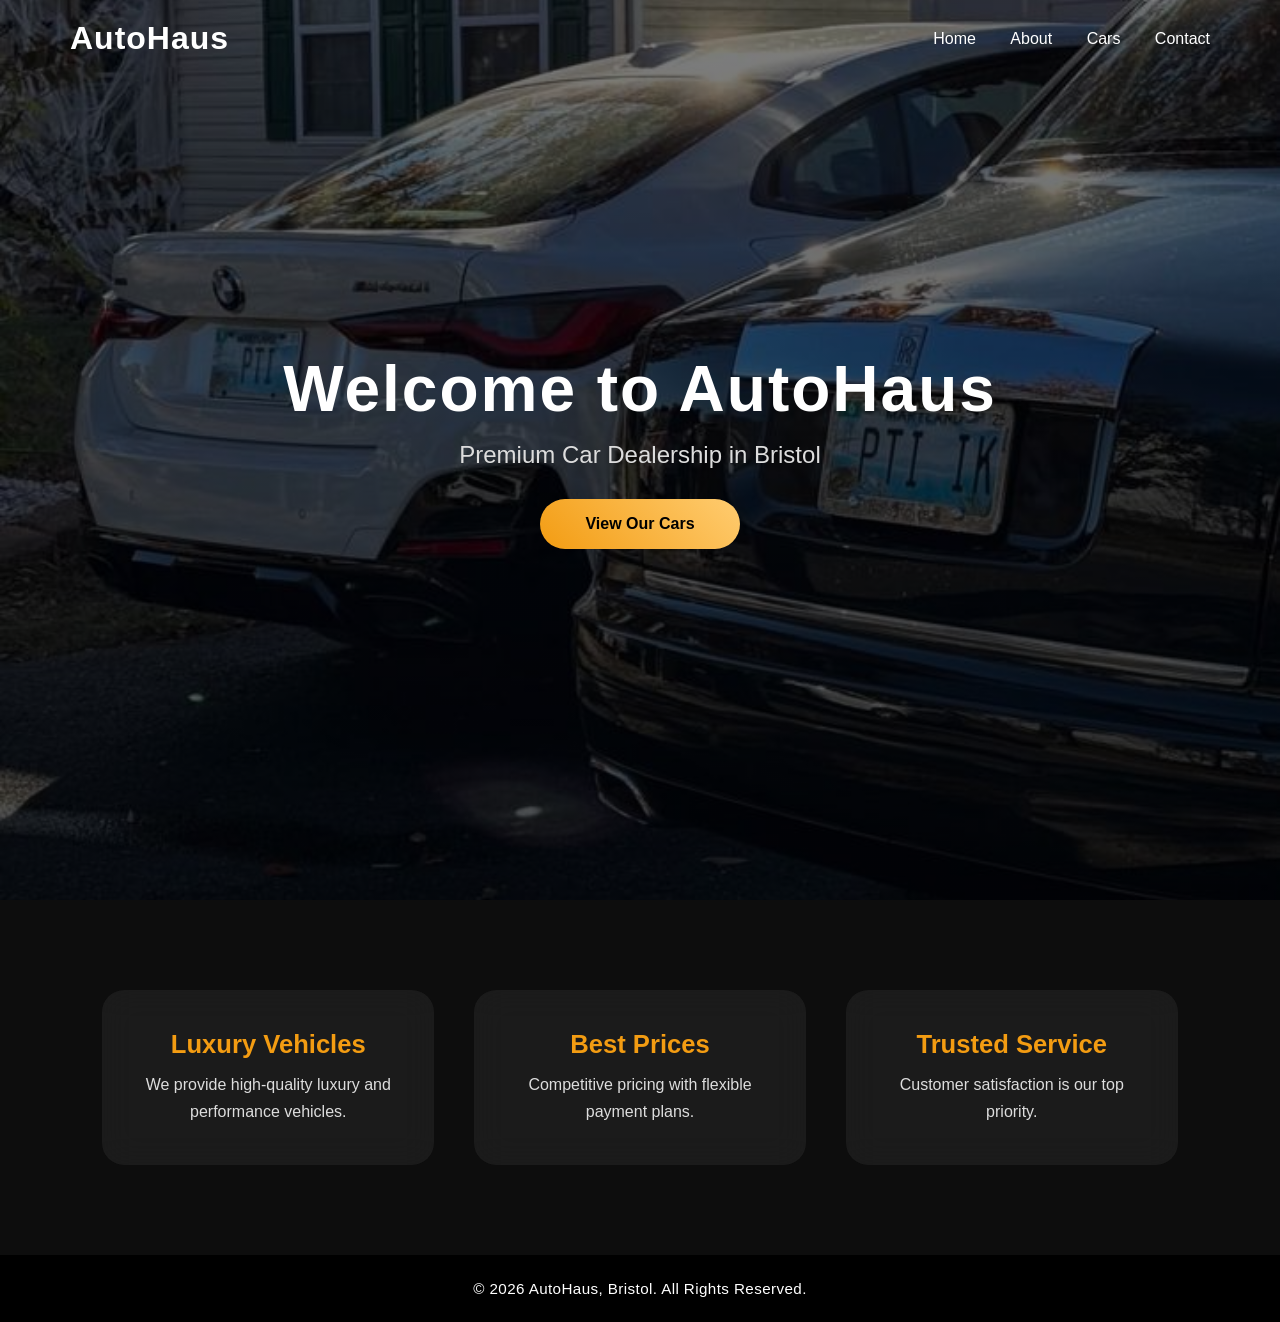
<file: index.html>
<!DOCTYPE html>
<html lang="en">
<head>
<meta charset="UTF-8">
<title>AutoHaus | Bristol</title>

<style>
/* ===== Global Styles ===== */
* {
    margin: 0;
    padding: 0;
    box-sizing: border-box;
}

body {
    font-family: 'Segoe UI', Tahoma, sans-serif;
    color: #fff;
    overflow-x: hidden;
}

/* ===== Hero Section with Background Image ===== */
.hero {
    height: 100vh;
    background: url("images/image14.jpeg") center/cover no-repeat;
    position: relative;
    display: flex;
    align-items: center;
    justify-content: center;
}

/* Dark overlay to make text pop */
.hero::before {
    content: "";
    position: absolute;
    inset: 0;
    background: linear-gradient(
        rgba(0,0,0,0.5),
        rgba(0,0,0,0.7)
    );
    z-index: 1;
}

/* Hero text styling */
.hero-text {
    position: relative;
    z-index: 2;
    text-align: center;
    animation: fadeUp 1.4s ease;
}

.hero-text h1 {
    font-size: 4rem;
    margin-bottom: 15px;
    letter-spacing: 2px;
}

.hero-text p {
    font-size: 1.5rem;
    color: #ddd;
    margin-bottom: 30px;
}

.hero-text .btn {
    display: inline-block;
    padding: 16px 45px;
    border-radius: 50px;
    background: linear-gradient(45deg, #f39c12, #ffcc70);
    color: #000;
    font-weight: bold;
    text-decoration: none;
    transition: 0.35s;
}

.hero-text .btn:hover {
    transform: scale(1.08);
    box-shadow: 0 0 30px rgba(243,156,18,0.7);
}

/* ===== Header ===== */
header {
    position: absolute;
    top: 0;
    width: 100%;
    padding: 20px 70px;
    display: flex;
    justify-content: space-between;
    align-items: center;
    z-index: 10;
}

.logo {
    font-size: 2rem;
    font-weight: bold;
    letter-spacing: 1px;
}

nav a {
    color: #fff;
    text-decoration: none;
    margin-left: 30px;
    font-size: 1rem;
    position: relative;
}

nav a::after {
    content: "";
    position: absolute;
    width: 0%;
    height: 2px;
    background: #f39c12;
    bottom: -6px;
    left: 0;
    transition: 0.3s;
}

nav a:hover::after {
    width: 100%;
}

nav a:hover {
    color: #f39c12;
}

/* ===== Features Section ===== */
.features {
    background: #0d0d0d;
    padding: 90px 8%;
    display: grid;
    grid-template-columns: repeat(auto-fit, minmax(280px, 1fr));
    gap: 40px;
}

.card {
    background: rgba(255,255,255,0.06);
    backdrop-filter: blur(16px);
    border-radius: 22px;
    padding: 40px;
    text-align: center;
    transition: 0.4s;
}

.card h3 {
    color: #f39c12;
    font-size: 1.6rem;
    margin-bottom: 12px;
}

.card p {
    color: #ddd;
    line-height: 1.7;
}

.card:hover {
    transform: translateY(-12px);
    box-shadow: 0 20px 60px rgba(243,156,18,0.25);
}

/* ===== Footer ===== */
footer {
    background: #000;
    padding: 25px;
    text-align: center;
    font-size: 0.95rem;
    letter-spacing: 0.4px;
}

/* ===== Animation ===== */
@keyframes fadeUp {
    from {
        opacity: 0;
        transform: translateY(40px);
    }
    to {
        opacity: 1;
        transform: translateY(0);
    }
}
</style>

</head>
<body>

<header>
    <div class="logo">AutoHaus</div>
    <nav>
        <a href="index.html">Home</a>
        <a href="about.html">About</a>
        <a href="cars.html">Cars</a>
        <a href="contact.html">Contact</a>
    </nav>
</header>

<section class="hero">
    <div class="hero-text">
        <h1>Welcome to AutoHaus</h1>
        <p>Premium Car Dealership in Bristol</p>
        <a href="cars.html" class="btn">View Our Cars</a>
    </div>
</section>

<section class="features">
    <div class="card">
        <h3>Luxury Vehicles</h3>
        <p>We provide high-quality luxury and performance vehicles.</p>
    </div>
    <div class="card">
        <h3>Best Prices</h3>
        <p>Competitive pricing with flexible payment plans.</p>
    </div>
    <div class="card">
        <h3>Trusted Service</h3>
        <p>Customer satisfaction is our top priority.</p>
    </div>
</section>

<footer>
    <p>© 2026 AutoHaus, Bristol. All Rights Reserved.</p>
</footer>

</body>
</html>
</file>
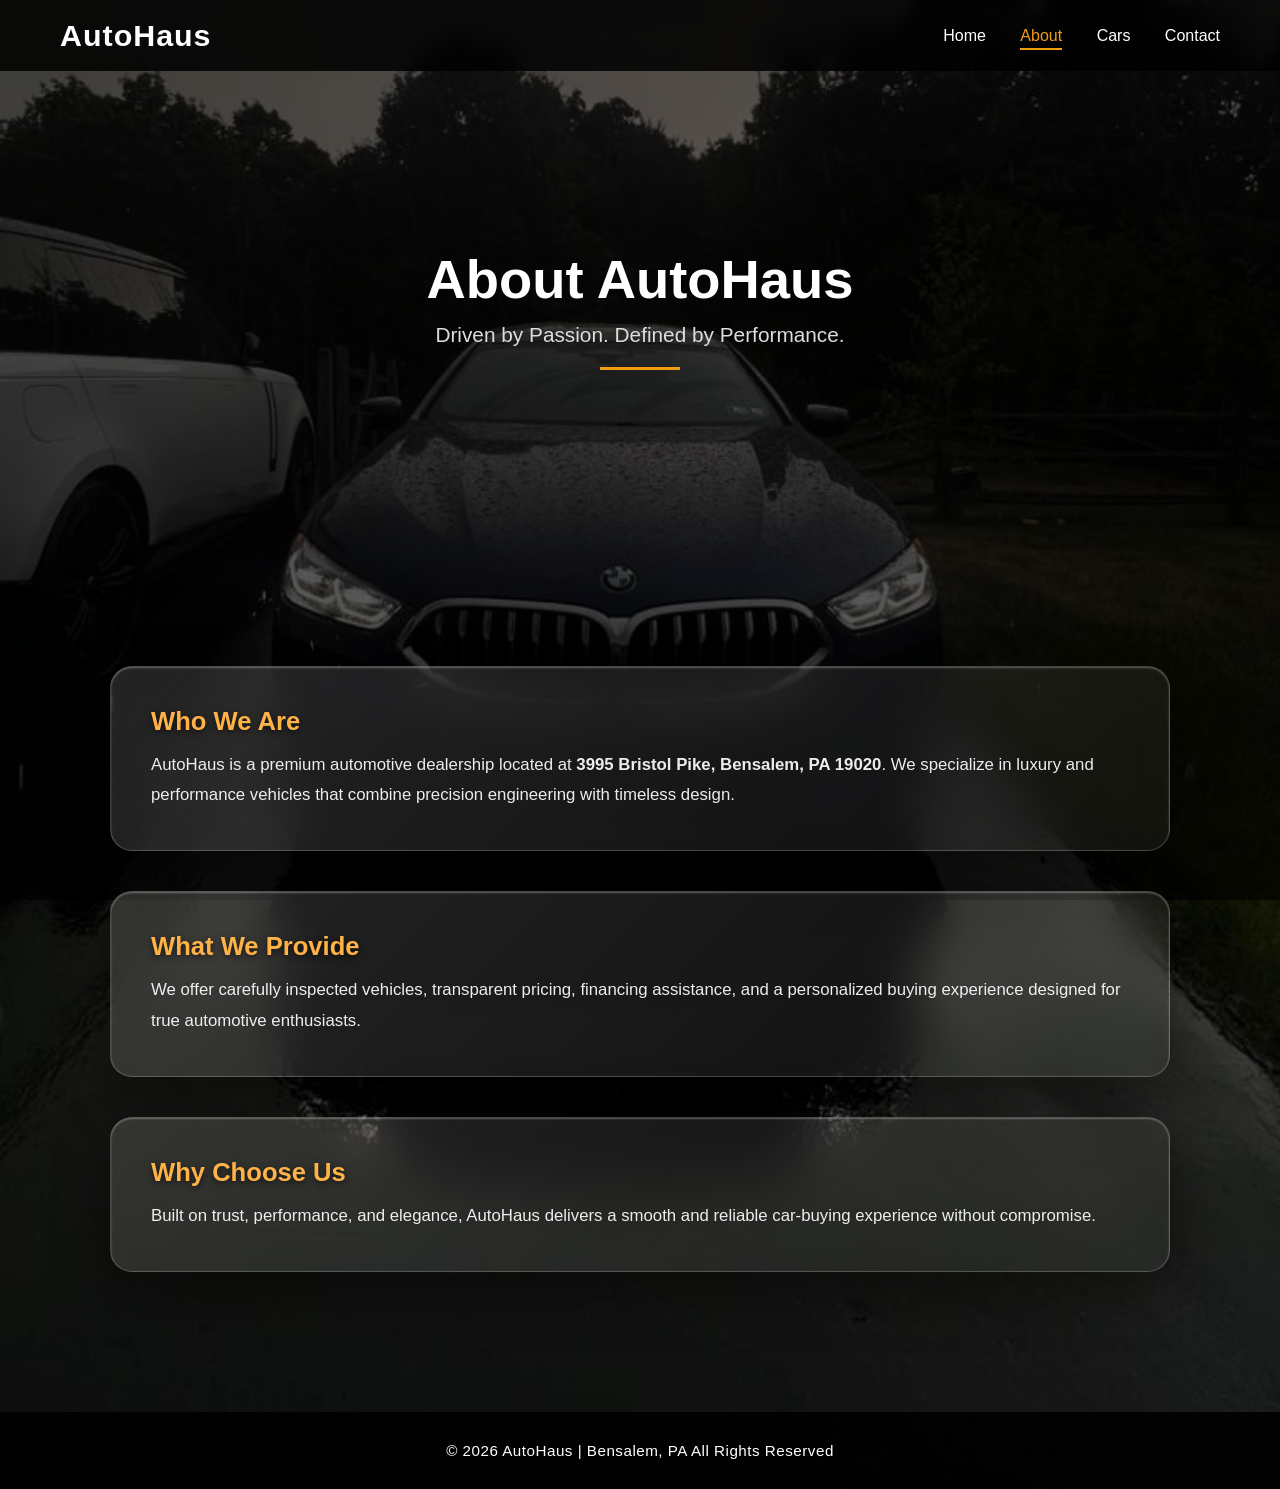
<file: about.html>
<!DOCTYPE html>
<html lang="en">
<head>
<meta charset="UTF-8">
<title>About | AutoHaus</title>

<style>
/* ===== Global Styles ===== */
* {
    margin: 0;
    padding: 0;
    box-sizing: border-box;
}

body {
    font-family: 'Segoe UI', Tahoma, sans-serif;
    color: #fff;
    background: url("images/image21.jpeg") no-repeat center center fixed;
    background-size: cover;
    overflow-x: hidden;
}

/* Dark Overlay */
body::before {
    content: "";
    position: fixed;
    inset: 0;
    background: rgba(0,0,0,0.65);
    z-index: -1;
}

/* ===== Header ===== */
header {
    position: sticky;
    top: 0;
    z-index: 1000;
    padding: 18px 60px;
    display: flex;
    justify-content: space-between;
    align-items: center;
    background: rgba(0,0,0,0.85);
    backdrop-filter: blur(12px);
}

.logo {
    font-size: 1.9rem;
    font-weight: bold;
    letter-spacing: 1px;
}

nav a {
    color: #fff;
    text-decoration: none;
    margin-left: 30px;
    position: relative;
    transition: 0.3s;
}

nav a::after {
    content: "";
    position: absolute;
    width: 0%;
    height: 2px;
    background: #f39c12;
    bottom: -6px;
    left: 0;
    transition: 0.3s;
}

nav a:hover::after,
nav a.active::after {
    width: 100%;
}

nav a:hover,
nav a.active {
    color: #f39c12;
}

/* ===== Hero Section ===== */
.hero {
    height: 55vh;
    display: flex;
    align-items: center;
    justify-content: center;
    text-align: center;
}

.hero-text {
    animation: fadeUp 1.4s ease;
}

.hero-text h1 {
    font-size: 3.4rem;
    margin-bottom: 12px;
}

.hero-text p {
    font-size: 1.3rem;
    color: #ddd;
    margin-bottom: 18px;
}

.hero-text hr {
    width: 80px;
    height: 3px;
    background: #f39c12;
    border: none;
    margin: 20px auto;
}

/* ===== Content Section ===== */
.page-content {
    max-width: 1100px;
    margin: 80px auto;
    padding: 20px;
}

/* Base glass-card (kept, enhanced via inline HTML) */
.glass-card {
    border-radius: 22px;
    padding: 40px;
    margin-bottom: 40px;
    transition: 0.45s ease;
    opacity: 0;
    transform: translateY(50px);
}

.glass-card h3 {
    font-size: 1.6rem;
    margin-bottom: 14px;
    color: #ffb347;
    text-shadow: 0 2px 6px rgba(0,0,0,0.6);
}

.glass-card p {
    font-size: 1.05rem;
    color: rgba(255,255,255,0.92);
    line-height: 1.8;
}

.glass-card:hover {
    transform: translateY(-12px) scale(1.02);
}

/* ===== Footer ===== */
footer {
    text-align: center;
    padding: 30px;
    background: rgba(0,0,0,0.9);
    font-size: 0.95rem;
    letter-spacing: 0.5px;
}

/* ===== Animations ===== */
@keyframes fadeUp {
    from {
        opacity: 0;
        transform: translateY(40px);
    }
    to {
        opacity: 1;
        transform: translateY(0);
    }
}
</style>
</head>

<body>

<header>
    <div class="logo">AutoHaus</div>
    <nav>
        <a href="index.html">Home</a>
        <a href="about.html" class="active">About</a>
        <a href="cars.html">Cars</a>
        <a href="contact.html">Contact</a>
    </nav>
</header>

<section class="hero">
    <div class="hero-text">
        <h1>About AutoHaus</h1>
        <p>Driven by Passion. Defined by Performance.</p>
        <hr>
    </div>
</section>

<section class="page-content" id="about-section">

    <!-- Card 1 -->
    <div class="glass-card reveal" style="
        position: relative;
        overflow: hidden;
        background: linear-gradient(135deg,
            rgba(255,255,255,0.14),
            rgba(255,255,255,0.05)
        );
        backdrop-filter: blur(24px) saturate(180%);
        -webkit-backdrop-filter: blur(24px) saturate(180%);
        border: 1px solid rgba(255,255,255,0.2);
        box-shadow:
            0 20px 55px rgba(0,0,0,0.45),
            inset 0 1px 2px rgba(255,255,255,0.3);
    ">
        <h3>Who We Are</h3>
        <p>
            AutoHaus is a premium automotive dealership located at
            <strong>3995 Bristol Pike, Bensalem, PA 19020</strong>.
            We specialize in luxury and performance vehicles that combine
            precision engineering with timeless design.
        </p>
    </div>

    <!-- Card 2 -->
    <div class="glass-card reveal" style="
        position: relative;
        overflow: hidden;
        background: linear-gradient(135deg,
            rgba(255,255,255,0.14),
            rgba(255,255,255,0.05)
        );
        backdrop-filter: blur(24px) saturate(180%);
        -webkit-backdrop-filter: blur(24px) saturate(180%);
        border: 1px solid rgba(255,255,255,0.2);
        box-shadow:
            0 20px 55px rgba(0,0,0,0.45),
            inset 0 1px 2px rgba(255,255,255,0.3);
    ">
        <h3>What We Provide</h3>
        <p>
            We offer carefully inspected vehicles, transparent pricing,
            financing assistance, and a personalized buying experience
            designed for true automotive enthusiasts.
        </p>
    </div>

    <!-- Card 3 -->
    <div class="glass-card reveal" style="
        position: relative;
        overflow: hidden;
        background: linear-gradient(135deg,
            rgba(255,255,255,0.14),
            rgba(255,255,255,0.05)
        );
        backdrop-filter: blur(24px) saturate(180%);
        -webkit-backdrop-filter: blur(24px) saturate(180%);
        border: 1px solid rgba(255,255,255,0.2);
        box-shadow:
            0 20px 55px rgba(0,0,0,0.45),
            inset 0 1px 2px rgba(255,255,255,0.3);
    ">
        <h3>Why Choose Us</h3>
        <p>
            Built on trust, performance, and elegance, AutoHaus delivers a
            smooth and reliable car-buying experience without compromise.
        </p>
    </div>

</section>

<footer>
    <p>© 2026 AutoHaus | Bensalem, PA  All Rights Reserved</p>
</footer>

<!-- Scroll Reveal -->
<script>
const cards = document.querySelectorAll('.reveal');

window.addEventListener('scroll', () => {
    const trigger = window.innerHeight * 0.85;

    cards.forEach(card => {
        const cardTop = card.getBoundingClientRect().top;
        if (cardTop < trigger) {
            card.style.opacity = "1";
            card.style.transform = "translateY(0)";
            card.style.transition = "0.9s ease";
        }
    });
});
</script>

</body>
</html>
</file>
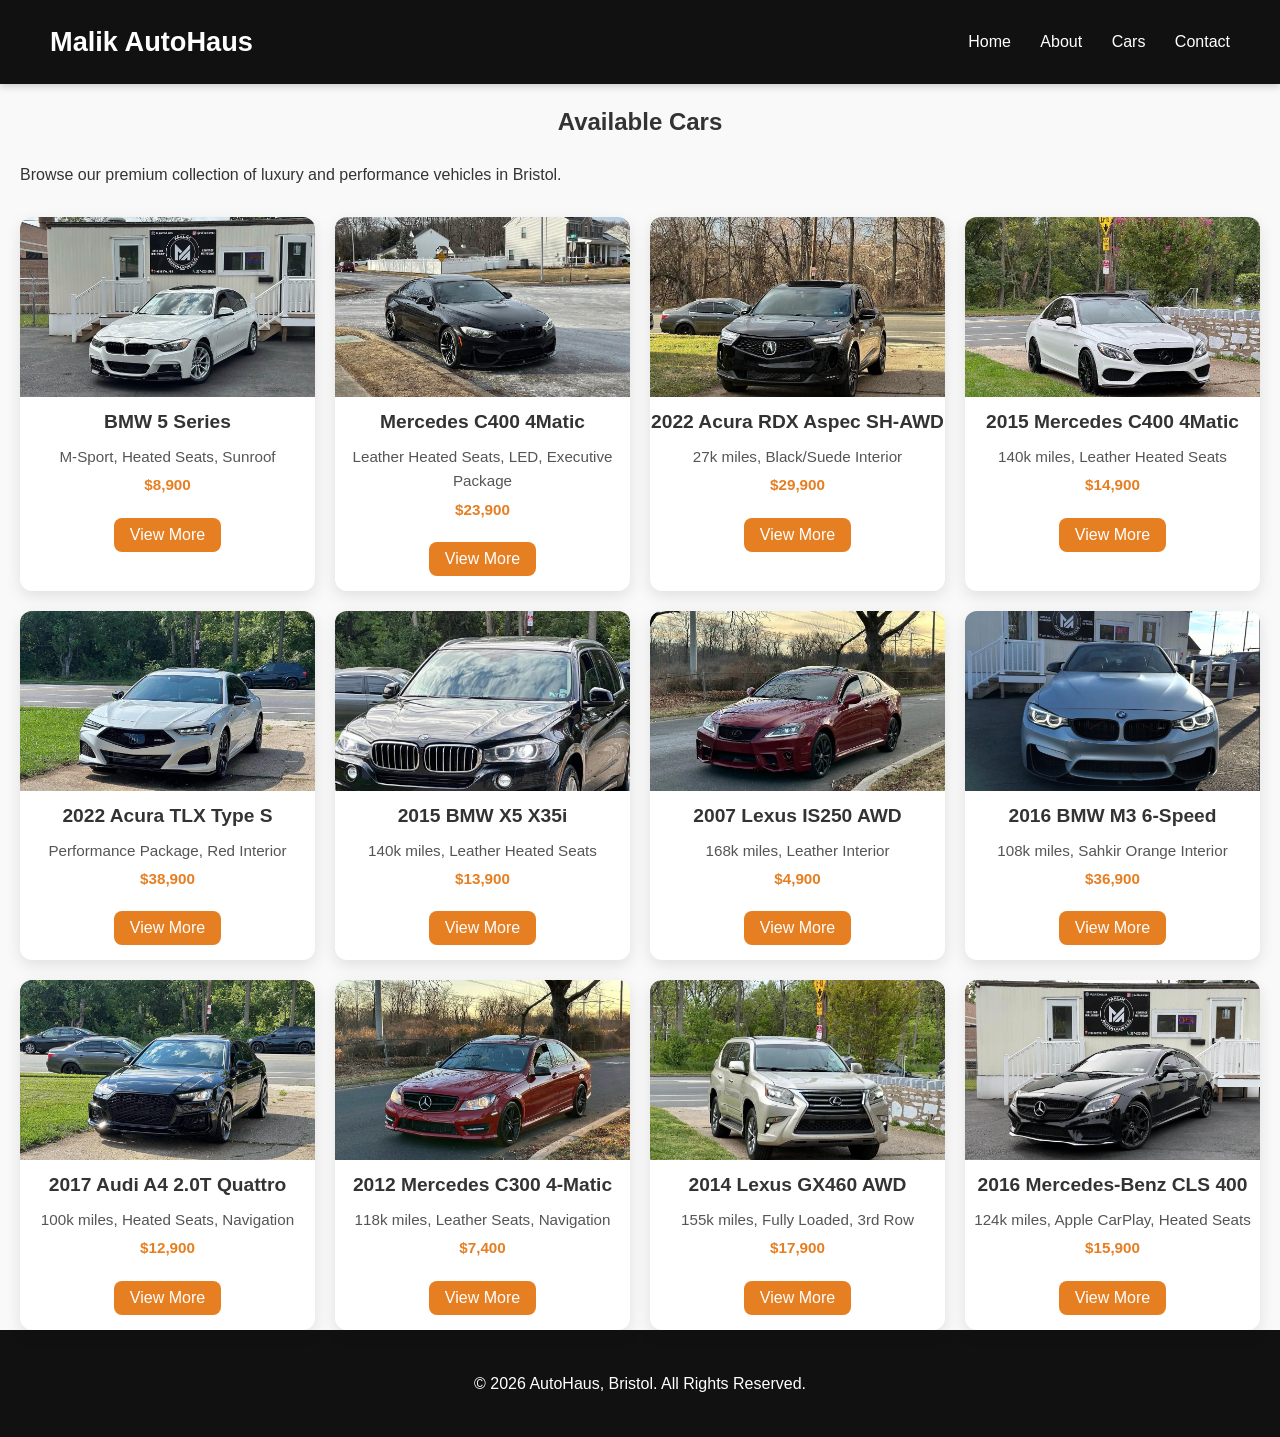
<file: cars.html>
<!doctype html>
<html lang="en">
  <head>
    <meta charset="UTF-8" />
    <title>Cars | AutoHaus</title>
    <link rel="stylesheet" href="css/style.css" />
    <style>
      section h1 {
        text-align: center;
        margin-bottom: 10px;
        color: #333;
      }
      section p {
        margin: 20px;
      }
      /* ===== Car Grid Layout ===== */
      .car-grid {
        display: grid;
        grid-template-columns: repeat(auto-fit, minmax(250px, 1fr));
        gap: 20px;
        margin-top: 30px;
        padding: 0 20px;
      }

      .car-card {
        background: #fff;
        border-radius: 12px;
        overflow: hidden;
        box-shadow: 0 5px 15px rgba(0, 0, 0, 0.1);
        text-align: center;
        transition:
          transform 0.3s,
          box-shadow 0.3s;
        display: flex;
        flex-direction: column;
      }

      .car-card img {
        width: 100%;
        height: 180px;
        object-fit: cover;
      }

      .car-card h3 {
        font-size: 1.2rem;
        margin: 10px 0 5px 0;
      }

      .car-card p {
        font-size: 0.95rem;
        margin: 2px 0;
        color: #555;
      }

      .car-card .price {
        font-weight: bold;
        color: #e67e22;
        margin-bottom: 10px;
      }

      .car-card button.view-more-btn {
        margin: 10px auto 15px auto;
        padding: 8px 16px;
        background-color: #e67e22;
        color: #fff;
        border: none;
        border-radius: 8px;
        cursor: pointer;
        font-size: 1rem;
        transition: background 0.3s;
      }

      .car-card button.view-more-btn:hover {
        background-color: #cf711b;
      }

      .car-card:hover {
        transform: translateY(-5px);
        box-shadow: 0 10px 20px rgba(0, 0, 0, 0.15);
      }

      /* ===== Modal Styles ===== */
      .modal {
        display: none;
        position: fixed;
        z-index: 1000;
        left: 0;
        top: 0;
        width: 100%;
        height: 100%;
        overflow: auto;
        background-color: rgba(0, 0, 0, 0.8);
        animation: fadeIn 0.3s;
      }

      .modal.active {
        display: block;
      }

      .modal-content {
        background-color: #fff;
        margin: 50px auto;
        padding: 20px;
        border-radius: 12px;
        width: 90%;
        max-width: 600px;
        position: relative;
        text-align: center;
        animation: slideUp 0.4s;
      }

      .modal-content img {
        width: 100%;
        height: 250px;
        object-fit: cover;
        margin-bottom: 15px;
        border-radius: 8px;
      }

      .modal-content h2 {
        margin-bottom: 10px;
        color: #333;
      }

      .modal-content .close {
        position: absolute;
        top: 10px;
        right: 15px;
        font-size: 28px;
        font-weight: bold;
        cursor: pointer;
        color: #333;
        width: 30px;
        height: 30px;
        display: flex;
        align-items: center;
        justify-content: center;
        background: #fff;
        border-radius: 50%;
        transition: color 0.3s;
      }

      .modal-content .close:hover {
        color: #e67e22;
      }

      /* ===== Animations ===== */
      @keyframes fadeIn {
        from {
          opacity: 0;
        }
        to {
          opacity: 1;
        }
      }

      @keyframes slideUp {
        from {
          transform: translateY(50px);
        }
        to {
          transform: translateY(0);
        }
      }

      /* ===== Responsive ===== */
      @media (max-width: 600px) {
        .car-card img {
          height: 150px;
        }
        .modal-content img {
          height: 180px;
        }
        .car-grid {
          grid-template-columns: repeat(auto-fit, minmax(200px, 1fr));
          padding: 0 10px;
        }
      }
    </style>
  </head>
  <body>
    <header>
      <div class="logo">Malik AutoHaus</div>
      <nav>
        <a href="index.html">Home</a>
        <a href="about.html">About</a>
        <a href="cars.html">Cars</a>
        <a href="contact.html">Contact</a>
      </nav>
    </header>

    <section class="page-content">
      <h1>Available Cars</h1>
      <p>
        Browse our premium collection of luxury and performance vehicles in
        Bristol.
      </p>

      <div class="car-grid">
        <!-- Car 1 -->
        <div class="car-card">
          <img src="images/image1.jpeg" alt="BMW 5 Series" />
          <h3>BMW 5 Series</h3>
          <p class="short-desc">M-Sport, Heated Seats, Sunroof</p>
          <p class="price">$8,900</p>
          <button class="view-more-btn" data-modal="modal1">View More</button>
        </div>

        <!-- Car 2 -->
        <div class="car-card">
          <img src="images/image2.jpeg" alt="Mercedes C400 4Matic" />
          <h3>Mercedes C400 4Matic</h3>
          <p class="short-desc">Leather Heated Seats, LED, Executive Package</p>
          <p class="price">$23,900</p>
          <button class="view-more-btn" data-modal="modal2">View More</button>
        </div>

        <!-- Car 3 -->
        <div class="car-card">
          <img src="images/image3.jpeg" alt="Acura RDX Aspec SH-AWD" />
          <h3>2022 Acura RDX Aspec SH-AWD</h3>
          <p class="short-desc">27k miles, Black/Suede Interior</p>
          <p class="price">$29,900</p>
          <button class="view-more-btn" data-modal="modal3">View More</button>
        </div>

        <!-- Car 4 -->
        <div class="car-card">
          <img src="images/image4.jpeg" alt="Mercedes C400 4Matic 2015" />
          <h3>2015 Mercedes C400 4Matic</h3>
          <p class="short-desc">140k miles, Leather Heated Seats</p>
          <p class="price">$14,900</p>
          <button class="view-more-btn" data-modal="modal4">View More</button>
        </div>

        <!-- Car 5 -->
        <div class="car-card">
          <img src="images/image5.jpeg" alt="2022 Acura TLX Type S" />
          <h3>2022 Acura TLX Type S</h3>
          <p class="short-desc">Performance Package, Red Interior</p>
          <p class="price">$38,900</p>
          <button class="view-more-btn" data-modal="modal5">View More</button>
        </div>

        <!-- Car 6 -->
        <div class="car-card">
          <img src="images/image6.jpeg" alt="2015 BMW X5 X35i" />
          <h3>2015 BMW X5 X35i</h3>
          <p class="short-desc">140k miles, Leather Heated Seats</p>
          <p class="price">$13,900</p>
          <button class="view-more-btn" data-modal="modal6">View More</button>
        </div>

        <!-- Car 7 -->
        <div class="car-card">
          <img src="images/image7.jpeg" alt="2007 Lexus IS250 AWD" />
          <h3>2007 Lexus IS250 AWD</h3>
          <p class="short-desc">168k miles, Leather Interior</p>
          <p class="price">$4,900</p>
          <button class="view-more-btn" data-modal="modal7">View More</button>
        </div>

        <!-- Car 8 -->
        <div class="car-card">
          <img src="images/image8.jpeg" alt="2016 BMW M3" />
          <h3>2016 BMW M3 6-Speed</h3>
          <p class="short-desc">108k miles, Sahkir Orange Interior</p>
          <p class="price">$36,900</p>
          <button class="view-more-btn" data-modal="modal8">View More</button>
        </div>

        <!-- Car 9 -->
        <div class="car-card">
          <img src="images/image9.jpeg" alt="2017 Audi A4 2.0T Quattro" />
          <h3>2017 Audi A4 2.0T Quattro</h3>
          <p class="short-desc">100k miles, Heated Seats, Navigation</p>
          <p class="price">$12,900</p>
          <button class="view-more-btn" data-modal="modal9">View More</button>
        </div>

        <!-- Car 10 -->
        <div class="car-card">
          <img
            src="images/image10.jpeg"
            alt="2012 Mercedes-Benz C300 4-Matic"
          />
          <h3>2012 Mercedes C300 4-Matic</h3>
          <p class="short-desc">118k miles, Leather Seats, Navigation</p>
          <p class="price">$7,400</p>
          <button class="view-more-btn" data-modal="modal10">View More</button>
        </div>

        <!-- Car 11 -->
        <div class="car-card">
          <img src="images/image11.jpeg" alt="2014 Lexus GX460 AWD" />
          <h3>2014 Lexus GX460 AWD</h3>
          <p class="short-desc">155k miles, Fully Loaded, 3rd Row</p>
          <p class="price">$17,900</p>
          <button class="view-more-btn" data-modal="modal11">View More</button>
        </div>

        <!-- Car 12 -->
        <div class="car-card">
          <img src="images/image12.jpeg" alt="2016 Mercedes-Benz CLS 400" />
          <h3>2016 Mercedes-Benz CLS 400</h3>
          <p class="short-desc">124k miles, Apple CarPlay, Heated Seats</p>
          <p class="price">$15,900</p>
          <button class="view-more-btn" data-modal="modal12">View More</button>
        </div>
      </div>
    </section>

    <!-- MODALS (Placed at the end of body) -->
    <!-- Modal 1 -->
    <div id="modal1" class="modal">
      <div class="modal-content">
        <span class="close">&times;</span>
        <h2>2016 BMW 320i xDrive</h2>
        <img src="images/image1.jpeg" alt="2016 BMW 320i xDrive" />
        <p>
          89,000 miles, Clean Title, just passed PA inspection. Engine &
          transmission run smooth. Very clean inside and out. Navigation,
          Bluetooth, heated seats, power sunroof, and more. Ready to go!
        </p>
        <p class="price">Price: $8,900</p>
      </div>
    </div>

    <!-- Modal 2 -->
    <div id="modal2" class="modal">
      <div class="modal-content">
        <span class="close">&times;</span>
        <h2>2015 BMW M4</h2>
        <img src="images/image2.jpeg" alt="2015 BMW M4" />
        <p>
          131,000 miles, PA clean title, Clean Carfax. Engine & transmission run
          smooth. Executive package includes leather heated seats, Bluetooth
          audio, backup camera, heads-up display, LED headlights, keyless entry,
          push-button start. Ready to go!
        </p>
        <p class="price">Price: $23,900</p>
      </div>
    </div>

    <!-- Modal 3 -->
    <div id="modal3" class="modal">
      <div class="modal-content">
        <span class="close">&times;</span>
        <h2>2022 Acura RDX Aspec SH-AWD</h2>
        <img src="images/image3.jpeg" alt="Acura RDX Aspec SH-AWD" />
        <p>
          27,000 miles, PA reconstructed title. Engine & transmission run
          smooth. Black/Suede interior, Apple CarPlay, adaptive cruise,
          heated/cooled seats, parking sensors, Bluetooth audio, and more. Ready
          to go!
        </p>
        <p class="price">Price: $29,900</p>
      </div>
    </div>

    <!-- Modal 4 -->
    <div id="modal4" class="modal">
      <div class="modal-content">
        <span class="close">&times;</span>
        <h2>2015 Mercedes C400 4Matic</h2>
        <img src="images/image4.jpeg" alt="Mercedes C400 4Matic 2015" />
        <p>
          140,000 miles, clean PA title. Engine & transmission run smooth.
          Leather heated seats, Bluetooth, backup camera, parking sensors,
          push-to-start, adaptive headlights. Ready to go!
        </p>
        <p class="price">Price: $14,900</p>
      </div>
    </div>

    <!-- Modal 5 -->
    <div id="modal5" class="modal">
      <div class="modal-content">
        <span class="close">&times;</span>
        <h2>2022 Acura TLX Type S</h2>
        <img src="images/image5.jpeg" alt="2022 Acura TLX Type S" />
        <p>
          19,000 miles, PA reconstructed title. Red interior, Apple CarPlay,
          adaptive cruise, heated/cooled seats, jewel headlights, parking
          sensors, Bluetooth audio. Fully loaded, ready to go!
        </p>
        <p class="price">Price: $38,900</p>
      </div>
    </div>

    <!-- Modal 6 -->
    <div id="modal6" class="modal">
      <div class="modal-content">
        <span class="close">&times;</span>
        <h2>2015 BMW X5 X35i</h2>
        <img src="images/image6.jpeg" alt="2015 BMW X5 X35i" />
        <p>
          140,000 miles, clean PA title. Leather heated power seats, navigation,
          Bluetooth, backup camera, parking sensors, HID headlights. 2 owners, 0
          accidents. Ready to go!
        </p>
        <p class="price">Price: $13,900</p>
      </div>
    </div>

    <!-- Modal 7 -->
    <div id="modal7" class="modal">
      <div class="modal-content">
        <span class="close">&times;</span>
        <h2>2007 Lexus IS250 AWD</h2>
        <img src="images/image7.jpeg" alt="2007 Lexus IS250 AWD" />
        <p>
          168,000 miles, PA title. Leather interior, heated/cooled seats, power
          sunroof, LED headlights, sport bumpers. A/C & heat works. Very clean,
          ready to go!
        </p>
        <p class="price">Price: $4,900</p>
      </div>
    </div>

    <!-- Modal 8 -->
    <div id="modal8" class="modal">
      <div class="modal-content">
        <span class="close">&times;</span>
        <h2>2016 BMW M3 6-Speed</h2>
        <img src="images/image8.jpeg" alt="2016 BMW M3" />
        <p>
          108,000 miles, upgraded turbos, leather interior, heated seats,
          Bluetooth, navigation, backup camera, push button start. Fully
          maintained, ready to go!
        </p>
        <p class="price">Price: $36,900</p>
      </div>
    </div>

    <!-- Modal 9 -->
    <div id="modal9" class="modal">
      <div class="modal-content">
        <span class="close">&times;</span>
        <h2>2017 Audi A4 2.0T Quattro</h2>
        <img src="images/image9.jpeg" alt="2017 Audi A4 2.0T Quattro" />
        <p>
          100,000 miles, clean title. Heated seats, Bluetooth, push-button
          start, navigation. Engine & transmission run smooth, very clean. Ready
          to go!
        </p>
        <p class="price">Price: $12,900</p>
      </div>
    </div>

    <!-- Modal 10 -->
    <div id="modal10" class="modal">
      <div class="modal-content">
        <span class="close">&times;</span>
        <h2>2012 Mercedes C300 4-Matic</h2>
        <img src="images/image10.jpeg" alt="2012 Mercedes C300 4-Matic" />
        <p>
          118,000 miles, clean PA title. Leather heated seats, navigation,
          Bluetooth, sunroof, very clean inside and out. Engine & transmission
          run smooth. Ready to go!
        </p>
        <p class="price">Price: $7,400</p>
      </div>
    </div>

    <!-- Modal 11 -->
    <div id="modal11" class="modal">
      <div class="modal-content">
        <span class="close">&times;</span>
        <h2>2014 Lexus GX460 AWD</h2>
        <img src="images/image11.jpeg" alt="2014 Lexus GX460 AWD" />
        <p>
          155,000 miles, clean title, fully loaded with parking sensors, backup
          camera, blind spot monitor, HID headlights, rear DVD, 3rd row seating.
          Engine & transmission run smooth.
        </p>
        <p class="price">Price: $17,900</p>
      </div>
    </div>

    <!-- Modal 12 -->
    <div id="modal12" class="modal">
      <div class="modal-content">
        <span class="close">&times;</span>
        <h2>2016 Mercedes-Benz CLS 400</h2>
        <img src="images/image12.jpeg" alt="2016 Mercedes-Benz CLS 400" />
        <p>
          124,000 miles, clean PA title, Apple CarPlay/Android Auto,
          heated/cooled seats, power sunroof. Engine & transmission run smooth,
          ready to go!
        </p>
        <p class="price">Price: $15,900</p>
      </div>
    </div>

    <footer>
      <p>© 2026 AutoHaus, Bristol. All Rights Reserved.</p>
    </footer>

    <script>
      // Get all elements
      const viewBtns = document.querySelectorAll(".view-more-btn");
      const modals = document.querySelectorAll(".modal");
      const closeBtns = document.querySelectorAll(".modal .close");

      // Open modal when button is clicked
      viewBtns.forEach((btn) => {
        btn.addEventListener("click", (e) => {
          e.preventDefault();
          const modalId = btn.getAttribute("data-modal");
          const modal = document.getElementById(modalId);
          if (modal) {
            modal.classList.add("active");
            document.body.style.overflow = "hidden"; // Prevent scrolling
          }
        });
      });

      // Close modal when X is clicked
      closeBtns.forEach((btn) => {
        btn.addEventListener("click", (e) => {
          e.preventDefault();
          e.stopPropagation();
          const modal = btn.closest(".modal");
          if (modal) {
            modal.classList.remove("active");
            document.body.style.overflow = ""; // Restore scrolling
          }
        });
      });

      // Close modal when clicking outside
      window.addEventListener("click", (e) => {
        if (e.target.classList.contains("modal")) {
          e.target.classList.remove("active");
          document.body.style.overflow = ""; // Restore scrolling
        }
      });

      // Close modal with Escape key
      document.addEventListener("keydown", (e) => {
        if (e.key === "Escape") {
          modals.forEach((modal) => {
            modal.classList.remove("active");
          });
          document.body.style.overflow = ""; // Restore scrolling
        }
      });
    </script>
  </body>
</html>
</file>
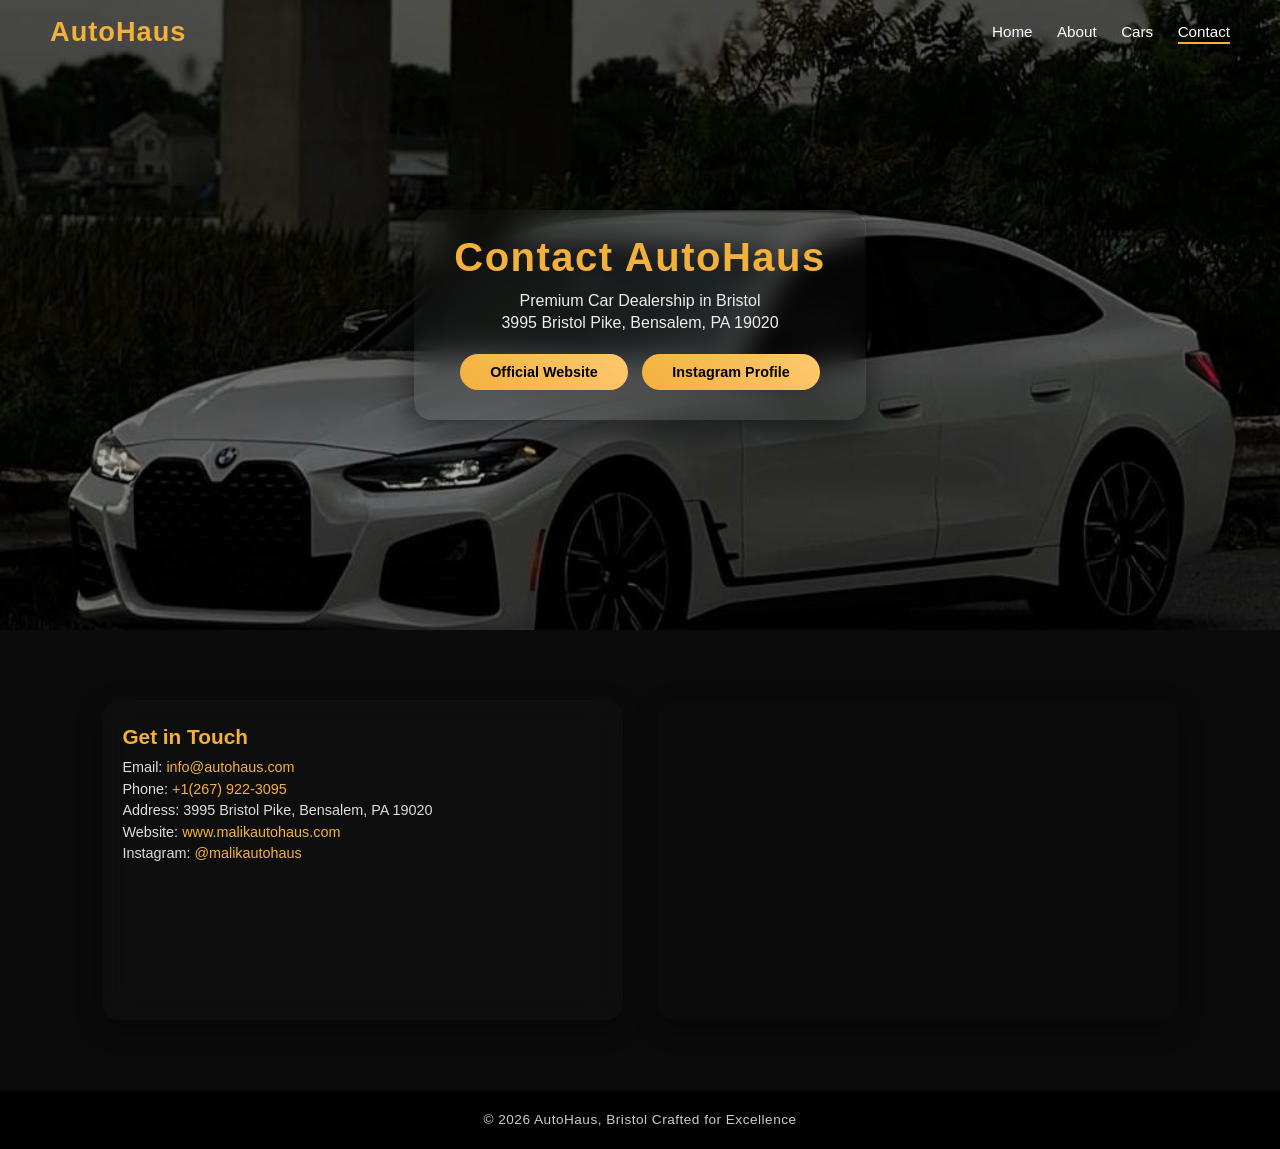
<file: contact.html>
<!DOCTYPE html>
<html lang="en">
<head>
<meta charset="UTF-8">
<title>AutoHaus | Contact</title>
<style>
/* ===== Global Styles ===== */
* {
    margin: 0;
    padding: 0;
    box-sizing: border-box;
}
body {
    font-family: 'Segoe UI', Tahoma, sans-serif;
    color: #fff;
    overflow-x: hidden;
}

/* ===== Hero Section ===== */
.hero {
    height: 70vh;
    background: url("images/image16.jpeg") center/cover no-repeat;
    display: flex;
    align-items: center;
    justify-content: center;
    position: relative;
}
.hero::before {
    content: "";
    position: absolute;
    inset: 0;
    background: rgba(0,0,0,0.3);
    z-index: 1;
}
.hero-panel {
    position: relative;
    z-index: 2;
    background: rgba(255,255,255,0.02);
    backdrop-filter: blur(14px);
    padding: 25px 40px;
    border-radius: 18px;
    text-align: center;
    max-width: 600px;
    box-shadow: 0 12px 35px rgba(0,0,0,0.5);
    transition: 0.3s;
}
.hero-panel:hover {
    box-shadow: 0 18px 45px rgba(243,177,60,0.25);
}
.hero-panel h1 {
    font-size: 2.5rem;
    letter-spacing: 1.5px;
    margin-bottom: 10px;
    color: #f3b13c;
}
.hero-panel p {
    font-size: 1rem;
    color: #eee;
    margin-bottom: 15px;
    line-height: 1.4;
}
.hero-panel .btn {
    display: inline-block;
    padding: 10px 30px;
    border-radius: 50px;
    background: linear-gradient(45deg, #f3b13c, #ffc870);
    color: #000;
    font-weight: bold;
    text-decoration: none;
    font-size: 0.9rem;
    margin: 5px 5px;
    transition: 0.3s;
}
.hero-panel .btn:hover {
    transform: scale(1.05);
    box-shadow: 0 0 18px rgba(243,177,60,0.5);
}

/* ===== Header ===== */
header {
    position: absolute;
    top: 0;
    width: 100%;
    padding: 16px 50px;
    display: flex;
    justify-content: space-between;
    align-items: center;
    z-index: 10;
}
.logo {
    font-size: 1.7rem;
    font-weight: bold;
    letter-spacing: 1px;
    color: #f3b13c;
}
nav a {
    color: #fff;
    text-decoration: none;
    margin-left: 20px;
    font-size: 0.95rem;
    position: relative;
}
nav a::after {
    content: "";
    position: absolute;
    left: 0;
    bottom: -4px;
    width: 0%;
    height: 2px;
    background: #f3b13c;
    transition: 0.3s;
}
nav a:hover::after,
nav a.active::after {
    width: 100%;
}
nav a:hover {
    color: #f3b13c;
}

/* ===== Contact Section ===== */
.contact-section {
    padding: 70px 8%;
    display: grid;
    grid-template-columns: 1fr 1fr;
    gap: 35px;
    background: #0b0b0b;
}
.contact-card {
    background: rgba(255,255,255,0.015);
    backdrop-filter: blur(14px);
    border-radius: 16px;
    padding: 25px 20px;
    box-shadow: 0 8px 25px rgba(0,0,0,0.4);
    font-size: 0.9rem;
    transition: 0.3s;
}
.contact-card h3 {
    font-size: 1.3rem;
    color: #f3b13c;
    margin-bottom: 8px;
}
.contact-card p, .contact-card a {
    color: #ddd;
    line-height: 1.5;
    font-size: 0.9rem;
}
.contact-card a {
    color: #f3b13c;
    text-decoration: none;
    transition: 0.3s;
}
.contact-card a:hover {
    text-decoration: underline;
}
.contact-card:hover {
    transform: translateY(-5px) scale(1.01);
    box-shadow: 0 15px 40px rgba(243,177,60,0.2);
}

/* ===== Map ===== */
.map-container {
    border-radius: 16px;
    overflow: hidden;
    box-shadow: 0 8px 25px rgba(0,0,0,0.4);
    height: 320px;
}
.map-container iframe {
    width: 100%;
    height: 100%;
    border: 0;
}

/* ===== Footer ===== */
footer {
    background: #000;
    padding: 22px;
    text-align: center;
    font-size: 0.85rem;
    color: #ccc;
    letter-spacing: 0.5px;
}
</style>
</head>
<body>

<header>
    <div class="logo">AutoHaus</div>
    <nav>
        <a href="index.html">Home</a>
        <a href="about.html">About</a>
        <a href="cars.html">Cars</a>
        <a href="contact.html" class="active">Contact</a>
    </nav>
</header>

<section class="hero">
    <div class="hero-panel">
        <h1>Contact AutoHaus</h1>
        <p>Premium Car Dealership in Bristol<br>
        3995 Bristol Pike, Bensalem, PA 19020</p>
        <a href="https://www.malikautohaus.com/" target="_blank" class="btn">Official Website</a>
        <a href="https://www.instagram.com/malikautohaus/" target="_blank" class="btn">Instagram Profile</a>
    </div>
</section>

<section class="contact-section">
    <div class="contact-card">
        <h3>Get in Touch</h3>
        <p>Email: <a href="mailto:info@autohaus.com">info@autohaus.com</a></p>
        <p>Phone: <a href="tel:+1(267) 922-3095">+1(267) 922-3095</a></p>
        <p>Address: 3995 Bristol Pike, Bensalem, PA 19020</p>
        <p>Website: <a href="https://www.malikautohaus.com/" target="_blank">www.malikautohaus.com</a></p>
        <p>Instagram: <a href="https://www.instagram.com/malikautohaus/" target="_blank">@malikautohaus</a></p>
    </div>
    <div class="map-container">
        <iframe
            src="https://www.google.com/maps/embed?pb=!1m18!1m12!1m3!1d3068.515819065672!2d-74.93450408462334!3d40.08177587940262!2m3!1f0!2f0!3f0!3m2!1i1024!2i768!4f13.1!3m3!1m2!1s0x89c6e8a6c394be0f%3A0x5b3c12d08e7d7b2!2s3995%20Bristol%20Pike%2C%20Bensalem%2C%20PA%2019020!5e0!3m2!1sen!2sus!4v1706231912345!5m2!1sen!2sus"
            allowfullscreen=""
            loading="lazy"
            referrerpolicy="no-referrer-when-downgrade">
        </iframe>
    </div>
</section>

<footer>
    <p>© 2026 AutoHaus, Bristol  Crafted for Excellence</p>
</footer>

</body>
</html>
</file>
<file: css/style.css>
/* ===== Global Styles ===== */
body {
    font-family: 'Roboto', sans-serif;
    margin: 0;
    padding: 0;
    line-height: 1.6;
    color: #333;
    background-color: #f9f9f9;
}

/* ===== Header ===== */
header {
    display: flex;
    justify-content: space-between;
    align-items: center;
    padding: 20px 50px;
    background-color: #111;
    color: #fff;
    position: sticky;
    top: 0;
    z-index: 1000;
    box-shadow: 0 2px 8px rgba(0, 0, 0, 0.2);
}

header .logo {
    font-size: 1.7rem;
    font-weight: 700;
}

header nav a {
    color: #fff;
    text-decoration: none;
    margin-left: 25px;
    font-weight: 500;
    transition: color 0.3s;
}

header nav a:hover {
    color: #f39c12;
}

/* ===== Hero Section ===== */
.hero {
    background: url('../images/hero.jpg') center/cover no-repeat;
    height: 80vh;
    display: flex;
    align-items: center;
    justify-content: center;
    text-align: center;
    color: #fff;
    position: relative;
}

.hero::after {
    content: "";
    position: absolute;
    top: 0;
    left: 0;
    width: 100%;
    height: 100%;
    background: rgba(0, 0, 0, 0.5);
}

.hero-text {
    position: relative;
    z-index: 1;
}

.hero-text h1 {
    font-size: 3rem;
    margin-bottom: 15px;
    animation: fadeInDown 1s ease-in-out;
}

.hero-text p {
    font-size: 1.3rem;
    margin-bottom: 25px;
    animation: fadeInUp 1s ease-in-out;
}

.hero-text .btn {
    padding: 15px 30px;
    background-color: #f39c12;
    color: #fff;
    text-decoration: none;
    border-radius: 6px;
    font-weight: 500;
    transition: background-color 0.3s, transform 0.3s;
}

.hero-text .btn:hover {
    background-color: #e67e22;
    transform: translateY(-3px);
}

/* ===== Hero Animations ===== */
@keyframes fadeInDown {
    from {
        opacity: 0;
        transform: translateY(-20px);
    }
    to {
        opacity: 1;
        transform: translateY(0);
    }
}

@keyframes fadeInUp {
    from {
        opacity: 0;
        transform: translateY(20px);
    }
    to {
        opacity: 1;
        transform: translateY(0);
    }
}

/* ===== Features Section ===== */
.features {
    display: flex;
    flex-wrap: wrap;
    justify-content: center;
    gap: 25px;
    padding: 50px;
}

.features .card {
    background-color: #fff;
    padding: 25px;
    border-radius: 12px;
    flex: 1 1 250px;
    max-width: 300px;
    text-align: center;
    box-shadow: 0 5px 20px rgba(0, 0, 0, 0.1);
    transition: transform 0.3s, box-shadow 0.3s;
}

.features .card:hover {
    transform: translateY(-5px);
    box-shadow: 0 10px 25px rgba(0, 0, 0, 0.2);
}

.features .card h3 {
    margin-bottom: 10px;
    color: #111;
}

.features .card p {
    color: #555;
}

/* ===== Car Grid ===== */
.car-grid {
    display: grid;
    grid-template-columns: repeat(auto-fit, minmax(250px, 1fr));
    gap: 25px;
    padding: 50px;
}

.car-card {
    background-color: #fff;
    border-radius: 12px;
    overflow: hidden;
    box-shadow: 0 5px 15px rgba(0, 0, 0, 0.1);
    transition: transform 0.3s, box-shadow 0.3s;
    position: relative;
}

.car-card:hover {
    transform: translateY(-5px);
    box-shadow: 0 10px 25px rgba(0, 0, 0, 0.2);
}

.car-card img {
    width: 100%;
    height: 200px;
    object-fit: cover;
}

.car-card h3 {
    margin: 15px;
    font-size: 1.2rem;
}

.car-card p {
    margin: 0 15px 10px 15px;
}

.car-card .price {
    font-weight: bold;
    color: #f39c12;
    margin-bottom: 15px;
}

/* Hover overlay for more details */
.car-card::after {
    content: "View More";
    position: absolute;
    top: 50%;
    left: 50%;
    transform: translate(-50%, -50%);
    background-color: rgba(0, 0, 0, 0.7);
    color: #fff;
    padding: 10px 20px;
    border-radius: 6px;
    opacity: 0;
    transition: opacity 0.3s;
}

.car-card:hover::after {
    opacity: 1;
}

/* ===== Contact Page ===== */
.contact-layout {
    display: flex;
    flex-direction: column;
    gap: 30px;
    padding: 50px;
}

.contact-info,
.contact-form {
    background-color: #fff;
    padding: 25px;
    border-radius: 12px;
    box-shadow: 0 5px 20px rgba(0, 0, 0, 0.1);
}

.contact-info p,
.contact-info a {
    margin-bottom: 10px;
    color: #555;
    font-weight: 500;
}

.contact-info a {
    color: #f39c12;
    text-decoration: none;
    transition: color 0.3s;
}

.contact-info a:hover {
    color: #e67e22;
}

.contact-form input,
.contact-form textarea {
    width: 100%;
    padding: 15px;
    margin: 10px 0 20px 0;
    border-radius: 6px;
    border: 1px solid #ccc;
    font-size: 1rem;
}

.contact-form button {
    padding: 15px 30px;
    background-color: #f39c12;
    color: #fff;
    border: none;
    border-radius: 6px;
    cursor: pointer;
    font-weight: 500;
    transition: background-color 0.3s, transform 0.3s;
}

.contact-form button:hover {
    background-color: #e67e22;
    transform: translateY(-2px);
}

.map {
    margin: 30px 0;
    border-radius: 12px;
    overflow: hidden;
}

/* ===== Footer ===== */
footer {
    text-align: center;
    padding: 25px;
    background-color: #111;
    color: #fff;
}

/* ===== Responsive Layout ===== */
@media (min-width: 900px) {
    .contact-layout {
        flex-direction: row;
    }

    .contact-info,
    .contact-form {
        flex: 1;
    }

    .features {
        justify-content: space-between;
    }
}
</file>
